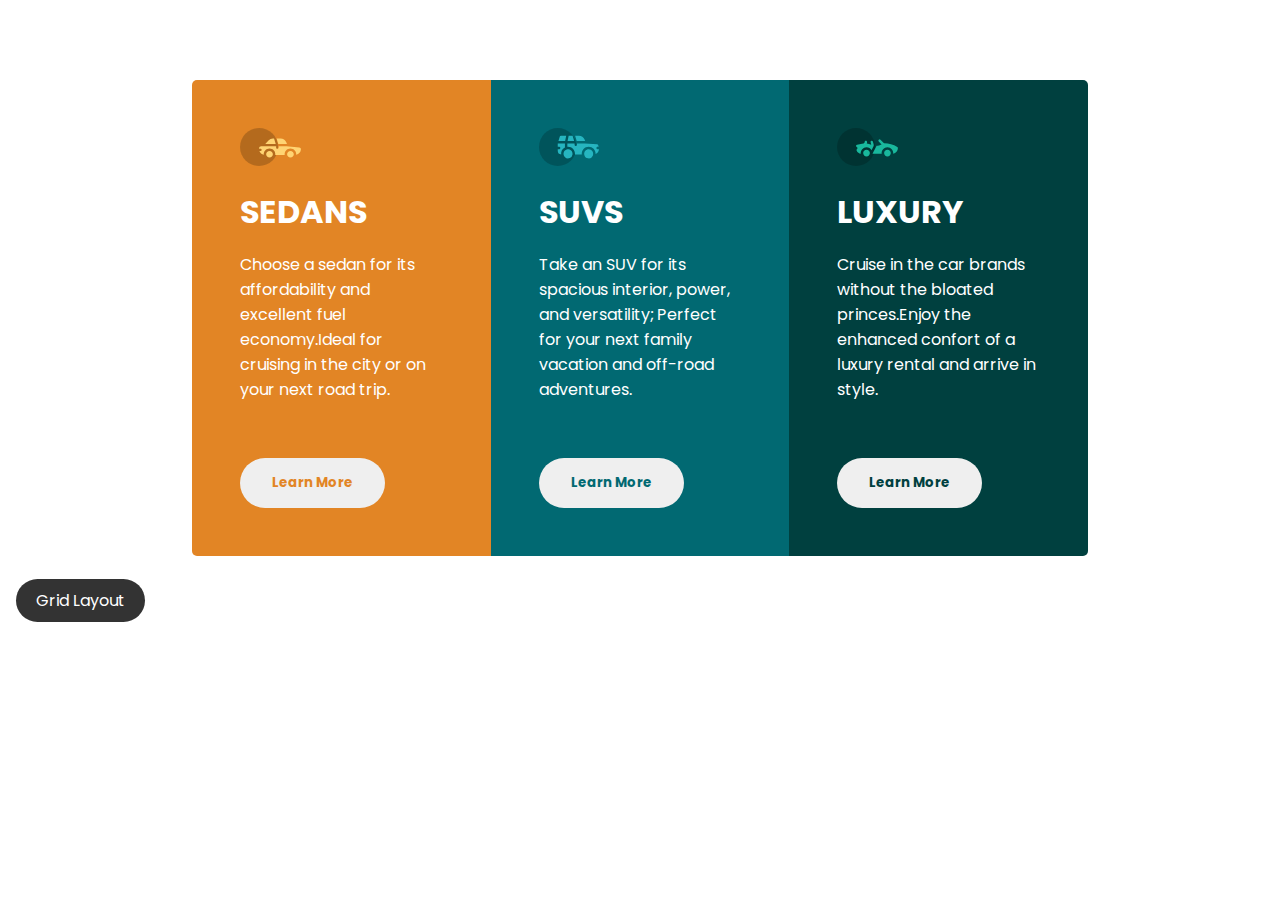
<file: index.html>
<!DOCTYPE html>
    <html lang="en">
    <head>
        <meta charset="UTF-8">
        <meta http-equiv="X-UA-Compatible" content="IE=edge">
        <meta name="viewport" content="width=device-width, initial-scale=1.0">
        <title>Flex Layout</title>
        <link rel="preconnect" href="https://fonts.googleapis.com">
        <link rel="preconnect" href="https://fonts.gstatic.com" crossorigin>
        <link href="https://fonts.googleapis.com/css2?family=Poppins:wght@400;500;600;700&display=swap" rel="stylesheet">
        <link rel="stylesheet" href="/css/style.css">
    </head>
    <body>

        <div id="containertag">
            <div class="flexbox" style="background-color:#E28525; border-radius: 5px 0 0 5px;">
                <img src="/Images/icon-sedans.svg" alt="image" width="30%" style="margin-bottom: 15px">
                <h1>SEDANS</h1>
                <p>Choose a sedan for its affordability
                and excellent fuel economy.Ideal for
                cruising in the city or on your next road trip.
                </p>
                <button class="button" style="font-weight: bold">Learn More</button>
            </div>
        
            <div class="flexbox" style="background-color:#016972">
                <img src="/Images/icon-suvs.svg" alt="image" width="30%" style="margin-bottom: 15px">
                <h1>SUVS</h1>
                <P>Take an SUV for its spacious interior,
                    power, and versatility; Perfect for your
                    next family vacation and off-road adventures.
                </P>
                <button class="button1" style=" font-weight: bold">Learn More</button>
            </div>
        
            <div class="flexbox" style="background-color:#00403F; border-radius: 0 5px 5px 0;" >
                <img src="/Images/icon-luxury.svg" alt="image" width="30%" style="margin-bottom: 15px">
                <h1>LUXURY</h1>
                <p>Cruise in the car brands without the
                    bloated princes.Enjoy the enhanced confort
                    of a luxury rental and arrive in style.
                </p>
                <button class="button2" style=" font-weight: bold;">Learn More</button>
            </div>
        </div>
        <div style="margin-top: 2rem;">
            <a href="/grid.html">Grid Layout</a>
        </div>
    </body>
    </html>
</file>
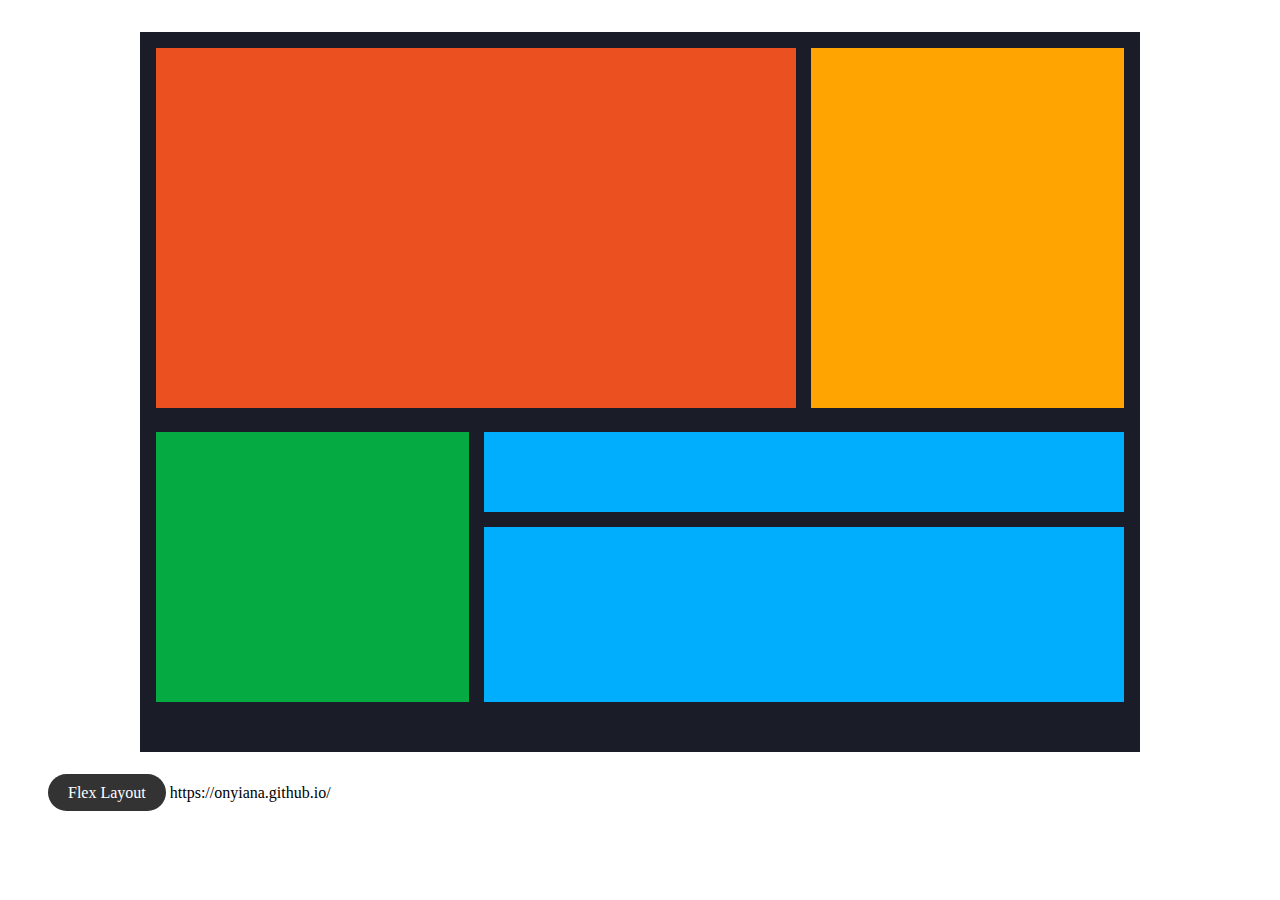
<file: grid.html>
<!DOCTYPE html>
<html lang="en">
<head>
    <meta charset="UTF-8">
    <meta http-equiv="X-UA-Compatible" content="IE=edge">
    <meta name="viewport" content="width=device-width, initial-scale=1.0">
    <title>Grid Layout</title>
    <link rel="stylesheet" href="/css/gridstyle.css">
</head>
<body>
    <div class="container">
        <div class="topDiv">
            <div class="topLeft"></div>
            <div class="topRight"></div>
        </div>
        <div class="bottomDiv">
            <div class="bottomLeft"></div>
            <div class="bottomRight">
                <div class="top"></div>
            </div>
        </div>
    </div>
    <a href="/">Flex Layout</a>
</body>
</html>




https://onyiana.github.io/
</file>
<file: css/gridstyle.css>
*{
    margin: 0;
    box-sizing: border-box;
    padding: 0;
}

a{
    margin-left: 3rem;
    background-color: #333;
    color: #fff;
    padding: 10px 20px;
    margin-bottom: 1rem;
    border-radius: 50px;
    text-decoration: none;
}

.container{
    max-width: 1000px;
    margin: 2rem auto;
    background-color: rgb(26,28,40);
    height: 80vh;
}

.topDiv{
    display: grid;
    grid-template-columns: repeat(3, 1fr);
    column-gap: 15px;
    padding: 1rem 1rem 0.5rem 1rem;
}

.bottomDiv{
    display: grid;
    grid-template-columns: repeat(3, 1fr);
    column-gap: 15px;
    padding: 1rem 1rem 0.5rem 1rem;
}

.topLeft{
    background-color: #EB5020;
    height: 40vh;
    grid-column: 1 / 3;
}

.topRight{
    background-color: #FFA401;
    height: 40vh;
    grid-column: 3;
}

.bottomLeft{
    background-color: #05AA42;
    height: 30vh;
    grid-column: 1 / 2;
}

.bottomRight{
    background-color: #01AEFD;
    grid-column: 2/4;
    row-gap: 10px;
}

.top{
    background-color: rgb(26,28,40);
    height: 15px;
    width: 100%;
    margin: 5rem auto;
}








https://onyiana.github.io/
</file>
<file: css/style.css>
/* Resetting properties i.e removing the default style */
*{
    margin: 0;
    padding: 0;
    box-sizing: border-box;
    font-family: "Poppins";
}
a{
    margin-left: 3rem;
    background-color: #333;
    color: #fff;
    padding: 10px 20px;
    margin-left: 1rem;
    border-radius: 50px;
    text-decoration: none;
}
/*  */
.flexbox {
    width: 100%;
    padding: 8px;
    color: #fff;
    padding: 3rem;
}

#containertag{
    display: flex;
    align-items: center;
    justify-content: center;
    margin-top: 5rem;
    width: 70%;
    margin-left: auto;
    margin-right: auto;
}

.flexbox p{
    margin:  1rem 0 3.5rem 0;
}

.button{
    color:#E28525
}

.button1{
    color:#016972
}

.button2{
    color:#00403F
}

button{
    padding: 15px 2rem;
    border-radius: 25px;
    border: none;
    
}

button:hover{
    background-color: transparent;
    border: 2px solid white;
    color: #fff;
}

@media screen and (max-width:1024px) {
    #containertag{
        width: 80%;
    }
}

@media screen and (max-width:992px) {
    #containertag{
        flex-direction: column;
    }

    button{
        border-radius: 25px;

}
}
</file>
